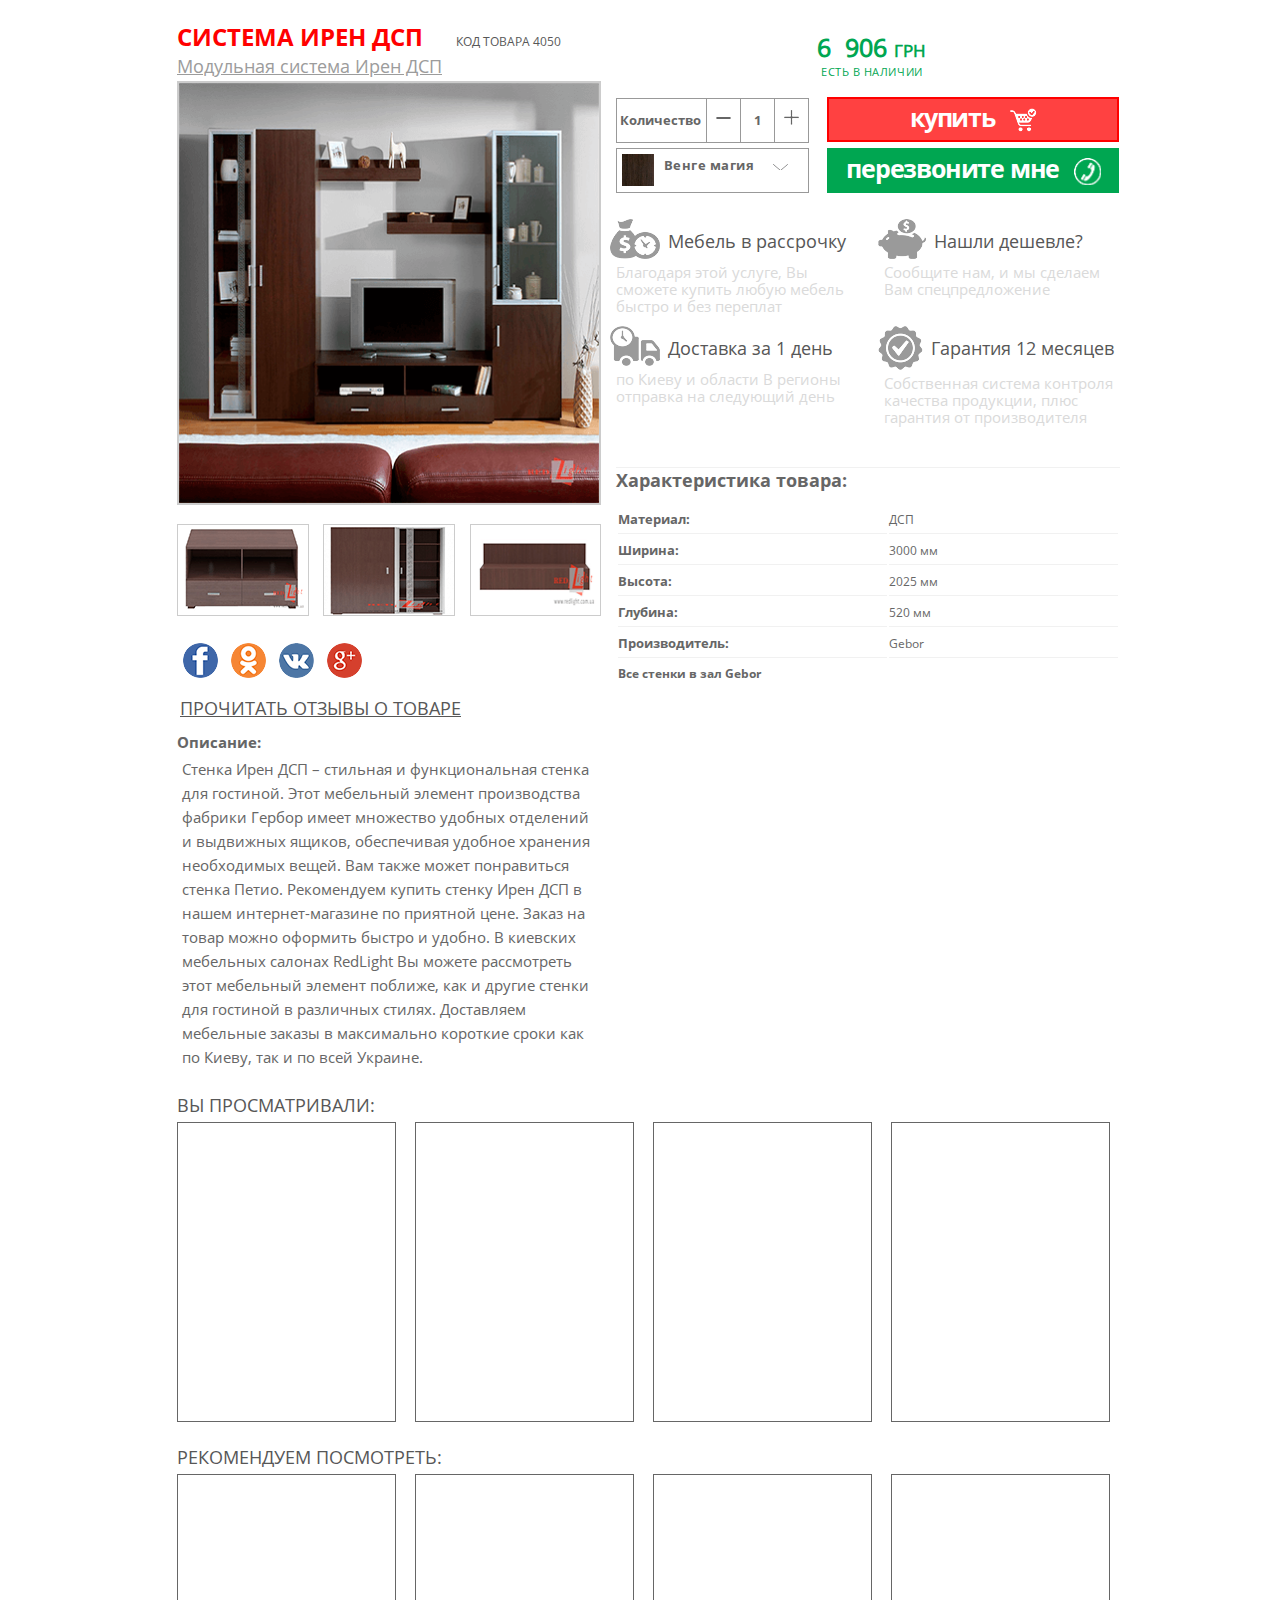
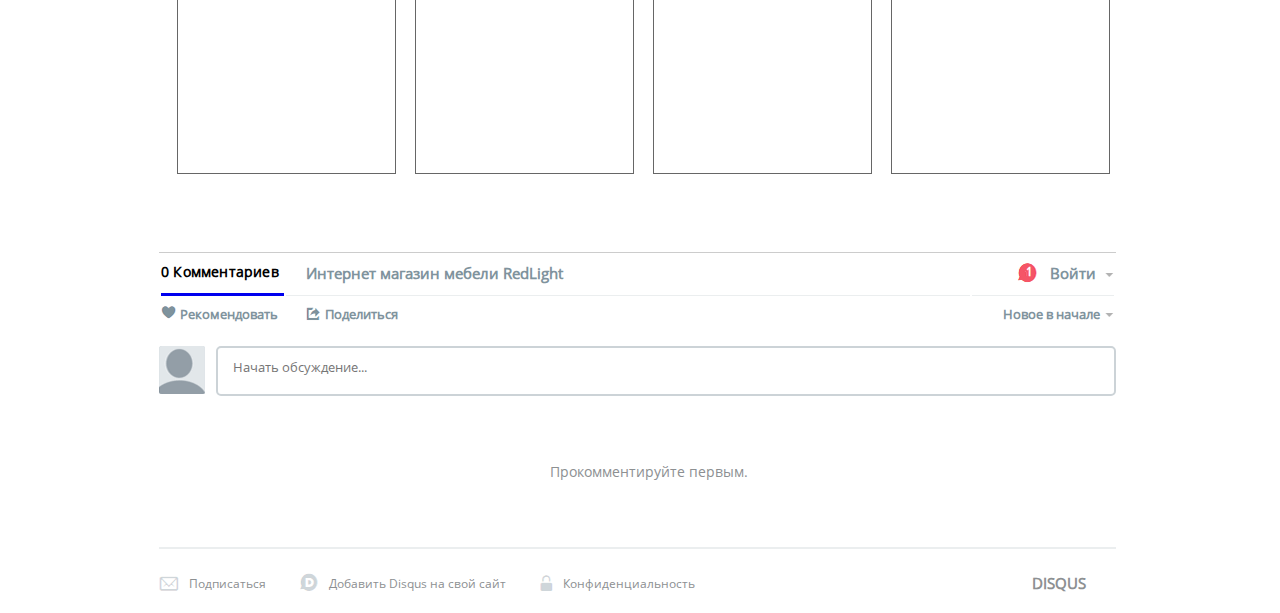
<file: index.html>
<!DOCTYPE html>
<html>

<head>
		<meta http-equiv="Content-Type" content="text/html; charset=utf-8" />
		<meta name="viewport" content="width=device-width, initial-scale=1.0">
		<link href="css/style.css" rel="stylesheet" type="text/css">
		<title>RedLight</title>
</head>
    
<body>
    <div class="wrapper">
        <header>
		
			<div class="product-name">
				<h1 class="">СИСТЕМА ИРЕН ДСП</h1>
				<span>КОД ТОВАРА 4050</span>
				<h2>Модульная система Ирен ДСП</h2>
			</div><!--product-name-->
			
			<div class="clear"></div>
			
		</header>
		
		<article>
			<div class="left-coll">
				<div class="gallery-block">
				
					<div class="gallery-big-img">
						<img src="img/gallery-big-img.png" 
						class="gallery-big-img" alt="Офигенный шкаф, такого вы еще не видели" />
					</div>
					
					<div class="gallery-little-img">
						<img src="img/gallery-Little-img1.png" class="" alt="Пример офигенности частей шкафа" />
					</div>
					
					<div class="gallery-little-img">
						<img src="img/gallery-Little-img2.png" class="" alt="Пример офигенности частей шкафа" />
					</div>
					
					<div class="gallery-little-img rigth-gall">
						<img src="img/gallery-Little-img3.png" class="" alt="Пример офигенности частей шкафа" />
					</div>
					
					<div class="clear"></div>
				</div>
				
				<div class="social-network-block">
					<a href="#"><img src="img/f.png" class="" alt="фейсбук"></a>
					<a href="#"><img src="img/o.png" class="" alt="однокласники"></a>
					<a href="#"><img src="img/v.png" class="" alt="вконтакте"></a>
					<a href="#"><img src="img/g.png" class="" alt="гугл+"></a>
				</div>
				
				<div class="reviews-block">
					<a href="#" class="">ПРОЧИТАТЬ ОТЗЫВЫ О ТОВАРЕ</a>
					<h3>Описание:</h3>
					<p>
						Стенка Ирен ДСП – стильная и функциональная стенка для гостиной. 
						Этот мебельный элемент производства фабрики Гербор имеет множество 
						удобных отделений и выдвижных ящиков, обеспечивая удобное хранения 
						необходимых вещей. Вам также может понравиться стенка Петио.
						Рекомендуем купить стенку Ирен ДСП в нашем интернет-магазине по 
						приятной цене. Заказ на товар можно оформить быстро и удобно. В 
						киевских мебельных салонах RedLight Вы можете рассмотреть этот 
						мебельный элемент поближе, как и другие стенки для гостиной в 
						различных стилях. Доставляем мебельные заказы в максимально короткие 
						сроки как по Киеву, так и по всей Украине.
					</p>
				</div>
				
				<div class="clear"></div>
				
			</div><!--left-col-->
			<div class="right-coll">
				<div class="setup-order">
				
				<div class="product-price">
					<p>6 &nbsp;906 <span>ГРН</span></p>
					<p class="green-text">	ЕСТЬ В НАЛИЧИИ</p>
				</div><!--product-price-->
				
					<div class="setup-order-left">
						<div class="quantity">
							<div>Количество</div>
							<div><img src="img/minus.png" alt="minus" /></div>
							<div>1</div>
							<div><img src="img/plus.png" alt="plus" /></div>
						</div>
						
						<div class="type-wrapper">
							<div class="type">
								<img src="img/type1.png" class="" alt="Черная полосатая доска" />
								<div class="text">Венге магия</div>
								<div class="arrow"></div>
								
								
							</div>
							<div class="type-hover">
								<img src="img/type1.png" class="" alt="Черная полосатая доска" />
								<div class="text">Венге магия</div>
								
							</div>
						</div>
					</div>
					
					<div class="setup-order-right">
						<button class="buy">
							<span>купить</span>
							<span class="buy-icon"></span>
						</button>
						
						<button class="call-back">
							<span>перезвоните мне</span>
							<span class="call-icon"></span>
						</button>
					</div>
					
					<div class="clear"></div>
					
				</div><!--setup-order-->
				
				<ul class="service-advantages">
					<li>
						<img src="img/installments-img.png" class="" alt="Рассрочка" />
						<span>Мебель в рассрочку</span>
						<p>
							Благодаря этой услуге, 
							Вы сможете купить любую мебель 
							быстро и без переплат
						</p>
					</li>
					
					<li>
						<img src="img/discount-img.png" class="" alt="Скидка" />
						<span>Нашли дешевле?</span>
						<p>
							Сообщите нам, и мы сделаем 
							Вам спецпредложение
						</p>
					</li>
					
					<li>
						<img src="img/delivery-img.png" class="" alt="Доставка" />
						<span>Доставка за 1 день</span>
						<p>
							по Киеву и области 
							В регионы отправка на следующий 
							день
						</p>
					</li>
					
					<li>
						<img src="img/guarantee-img.png" class="" alt="Гарантия" />
						<span>Гарантия 12 месяцев</span>
						<p>
							Собственная система контроля 
							качества продукции,
							плюс гарантия от производителя
						</p>
					</li>
					
				</ul><!--service-advantages-->
				
				<div class="clear"></div>
				
				<table class="characteristics">
					<caption>Характеристика товара:</caption>
					<tr><td>Материал:</td><td>ДСП</td></tr>
					<tr><td>Ширина:</td><td>3000 мм</td></tr>
					<tr><td>Высота:</td><td>2025 мм</td></tr>
					<tr><td>Глубина:</td><td>520 мм</td></tr>
					<tr><td>Производитель:</td><td>Gebor</td></tr>
					<tr><td>Все стенки в зал Gebor</td></tr>
				</table>
				
				<div class="clear"></div>
				
			</div><!--right-coll-->
			
			<div class="watched-materials">
			
				<h4>ВЫ ПРОСМАТРИВАЛИ:</h4>
				<div class="clean-box"></div>
				<div class="clean-box"></div>
				<div class="clean-box"></div>
				<div class="clean-box"></div>
				
			</div>
			
			<div class="recommended">
			
				<h4>РЕКОМЕНДУЕМ ПОСМОТРЕТЬ:</h4>
				<div class="clean-box"></div>
				<div class="clean-box"></div>
				<div class="clean-box"></div>
				<div class="clean-box"></div>
				
			</div>
			
			<div class="clear"></div>
			
			<table class="comments-block">
				<tr>
					<td><a href="#">0 Комментариев</a></td>
					<td><a href="#">Интернет магазин мебели RedLight</a></td>
					<td>
						<a href="#">
							<img src="img/mess.png" class="mess-img" alt="mess"/>
							<span class="counter">1</span>
							Войти
							<img src="img/arrow-d1.png" class="arrow-d1" alt="arrow" />
						</a>
					</td>
				</tr>
				<tr>
					<td><a href="#"><img src="img/like.png" class="like-img" alt="like" />Рекомендовать</a></td>
					<td><a href="#"><img src="img/retweet.png" class="retweet-img" alt="retweet" />Поделиться</a></td>
					<td><a href="#">Новое в начале<img src="img/arrow-d1.png" class="arrow-d1" alt="arrow" /></a></td>
				</tr>
			</table>
			
			<div class="discussion">
				<img src="img/humen.png" class="" alt="" />
				<textarea placeholder="Начать обсуждение..." ></textarea>
			</div>
			
			<div class="clear"></div>
			
			<h5>Прокомментируйте первым.</h5>
			
		</article>
		<footer>
			
			<a href="#"><img src="img/letter.png" class="" alt="" />Подписаться</a>
			<a href="#"><img src="img/iicon.png" class="" alt="" />Добавить Disqus на свой сайт</a>
			<a href="#"><img src="img/lock.png" class="" alt="" />Конфиденциальность</a>
			<a href="#">DISQUS</a>
			
			<div class="clear"></div>
		</footer>
    </div>
</body>
</html>
</file>
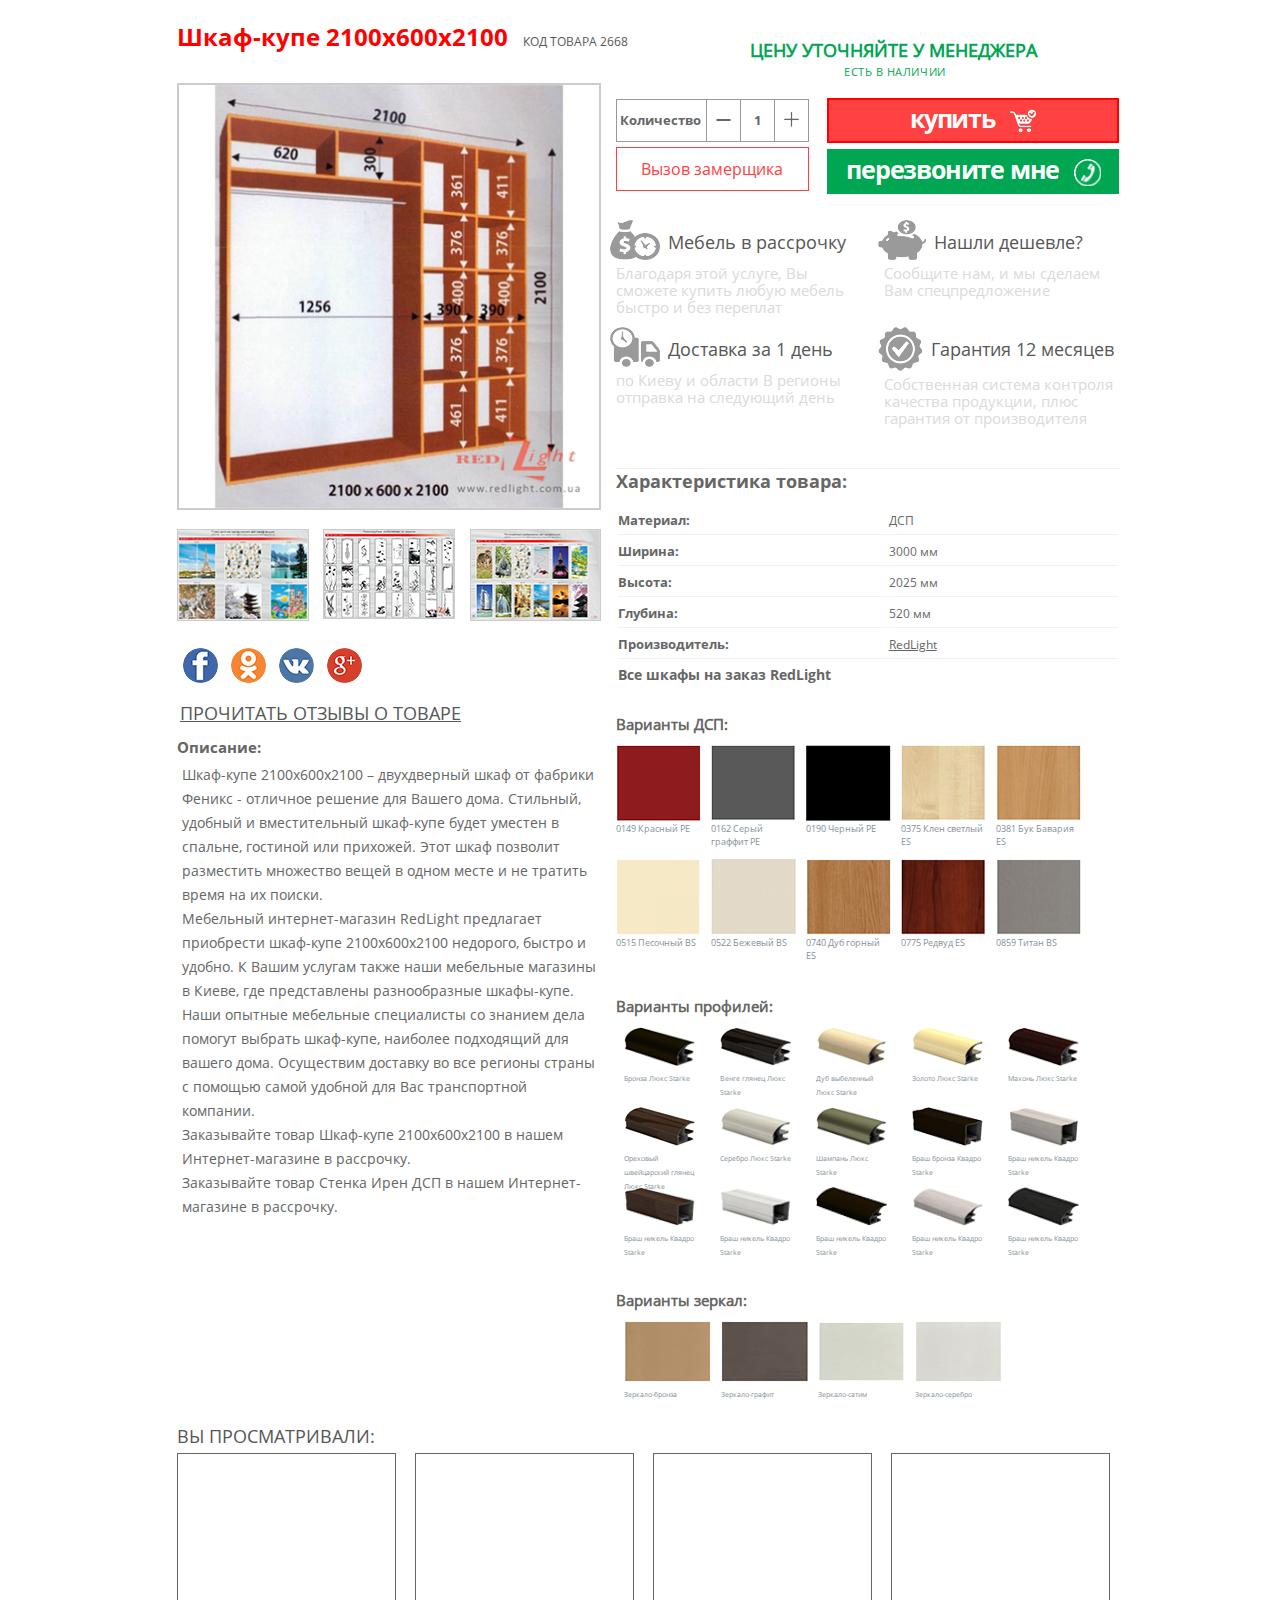
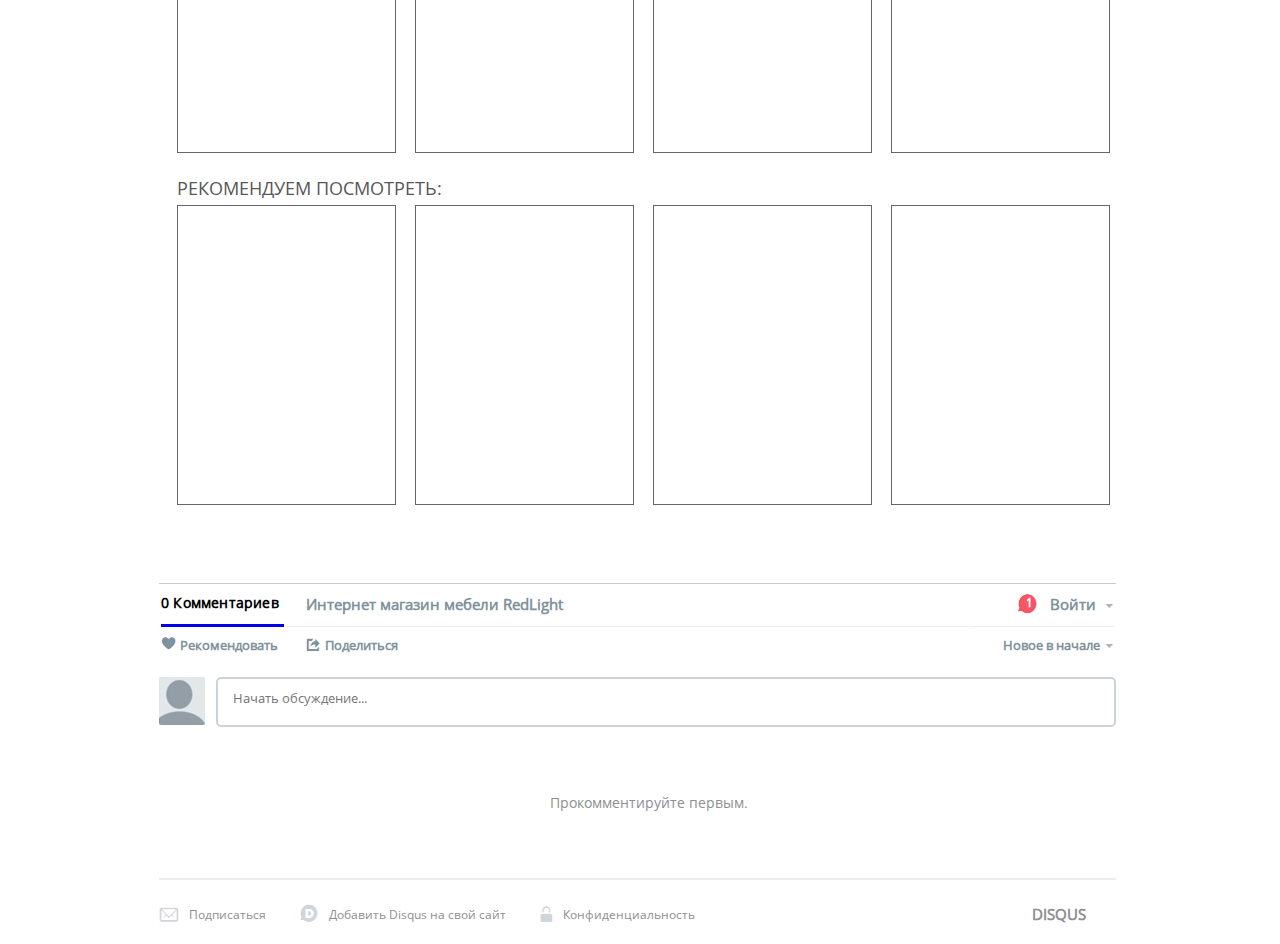
<file: index2.html>
<!DOCTYPE html>
<html>

<head>
		<meta http-equiv="Content-Type" content="text/html; charset=utf-8" />
		<meta name="viewport" content="width=device-width, initial-scale=1.0">
		<link href="css/style2.css" rel="stylesheet" type="text/css">
		<title>RedLight</title>
</head>
    
<body>
    <div class="wrapper">
        <header>
		
			<div class="product-name">
				<h1 class="">Шкаф-купе 2100x600x2100</h1>
				<span>КОД ТОВАРА 2668</span>
				<h2></h2>
			</div><!--product-name-->
			
			<div class="clear"></div>
			
		</header>
		
		<article>
			<div class="left-coll">
				<div class="gallery-block">
				
					<div class="gallery-big-img">
						<img src="img/gallery-big-img1.png" 
						class="gallery-big-img" alt="Офигенный шкаф, такого вы еще не видели" />
					</div>
					
					<div class="gallery-little-img">
						<img src="img/gallery-Little-img4.png" class="" alt="Пример офигенности частей шкафа" />
					</div>
					
					<div class="gallery-little-img">
						<img src="img/gallery-Little-img5.png" class="" alt="Пример офигенности частей шкафа" />
					</div>
					
					<div class="gallery-little-img rigth-gall">
						<img src="img/gallery-Little-img6.png" class="" alt="Пример офигенности частей шкафа" />
					</div>
					
					<div class="clear"></div>
				</div>
				
				<div class="social-network-block">
					<a href="#"><img src="img/f.png" class="" alt="фейсбук"></a>
					<a href="#"><img src="img/o.png" class="" alt="однокласники"></a>
					<a href="#"><img src="img/v.png" class="" alt="вконтакте"></a>
					<a href="#"><img src="img/g.png" class="" alt="гугл+"></a>
				</div>
				
				<div class="reviews-block">
					<a href="#" class="">ПРОЧИТАТЬ ОТЗЫВЫ О ТОВАРЕ</a>
					<h3>Описание:</h3>
					<p>
						Шкаф-купе 2100x600x2100 – двухдверный шкаф от фабрики Феникс 
						- отличное решение  для Вашего дома. Стильный,  удобный и 
						вместительный шкаф-купе будет уместен в спальне, гостиной или 
						прихожей. Этот шкаф позволит разместить множество вещей в одном 
						месте и не тратить время на их поиски.
					</p>
					<p>
						Мебельный интернет-магазин RedLight предлагает приобрести шкаф-купе 
						2100x600x2100 недорого, быстро и удобно. К Вашим услугам также наши
						мебельные магазины в Киеве, где представлены разнообразные шкафы-купе.
						Наши опытные мебельные специалисты со знанием дела помогут выбрать
						шкаф-купе, наиболее подходящий для вашего дома. Осуществим доставку 
						во все регионы страны с помощью самой удобной для Вас транспортной компании.
					</p>
					<p>
						Заказывайте товар Шкаф-купе 2100x600x2100 в нашем Интернет-магазине в рассрочку.
					</p>
					<p>
						Заказывайте товар Стенка Ирен ДСП в нашем Интернет-магазине в рассрочку.
					</p>
				</div>
				
				<div class="clear"></div>
				
			</div><!--left-col-->
			<div class="right-coll">
				<div class="setup-order">
				
				<div class="product-price">
					<p>ЦЕНУ УТОЧНЯЙТЕ У МЕНЕДЖЕРА</p>
					<p class="green-text">	ЕСТЬ В НАЛИЧИИ</p>
				</div><!--product-price-->
				
					<div class="setup-order-left">
						<div class="quantity">
							<div>Количество</div>
							<div><img src="img/minus.png" alt="minus" /></div>
							<div>1</div>
							<div><img src="img/plus.png" alt="plus" /></div>
						</div>
						
						<div class="call-gager">
							Вызов замерщика
						</div>
					</div>
					
					<div class="setup-order-right">
						<button class="buy">
							<span>купить</span>
							<span class="buy-icon"></span>
						</button>
						
						<button class="call-back">
							<span>перезвоните мне</span>
							<span class="call-icon"></span>
						</button>
					</div>
					
					<div class="clear"></div>
					
				</div><!--setup-order-->
				
				<ul class="service-advantages">
					<li>
						<img src="img/installments-img.png" class="" alt="Рассрочка" />
						<span>Мебель в рассрочку</span>
						<p>
							Благодаря этой услуге, 
							Вы сможете купить любую мебель 
							быстро и без переплат
						</p>
					</li>
					
					<li>
						<img src="img/discount-img.png" class="" alt="Скидка" />
						<span>Нашли дешевле?</span>
						<p>
							Сообщите нам, и мы сделаем 
							Вам спецпредложение
						</p>
					</li>
					
					<li>
						<img src="img/delivery-img.png" class="" alt="Доставка" />
						<span>Доставка за 1 день</span>
						<p>
							по Киеву и области 
							В регионы отправка на следующий 
							день
						</p>
					</li>
					
					<li>
						<img src="img/guarantee-img.png" class="" alt="Гарантия" />
						<span>Гарантия 12 месяцев</span>
						<p>
							Собственная система контроля 
							качества продукции,
							плюс гарантия от производителя
						</p>
					</li>
					
				</ul><!--service-advantages-->
				
				<div class="clear"></div>
				
				<table class="characteristics">
					<caption>Характеристика товара:</caption>
					<tr><td>Материал:</td><td>ДСП</td></tr>
					<tr><td>Ширина:</td><td>3000 мм</td></tr>
					<tr><td>Высота:</td><td>2025 мм</td></tr>
					<tr><td>Глубина:</td><td>520 мм</td></tr>
					<tr><td>Производитель:</td><td>RedLight</td></tr>
					<tr><td>Все шкафы на заказ RedLight</td></tr>
				</table>
				
				<div class="clear"></div>
				
				<div class="dsp">
					
					<h3>Варианты ДСП:</h3>
					<div class="dsp-area">
						<figure>
							<img src="img/dsp1.png" alt="dsp">
							<figcaption>
								<a href="">0149 Красный РЕ</a>
							</figcaption>
						</figure>
						
						<figure>
							<img src="img/dsp2.png" alt="dsp">
							<figcaption>
								<a href="">0162 Серый граффит РЕ</a>
							</figcaption>
						</figure>
						
						<figure>
							<img src="img/dsp3.png" alt="dsp">
							<figcaption>
								<a href="">0190 Черный РЕ</a>
							</figcaption>
						</figure>
						
						<figure>
							<img src="img/dsp4.png" alt="dsp">
							<figcaption>
								<a href="">0375 Клен светлый ЕS</a>
							</figcaption>
						</figure>
						
						<figure>
							<img src="img/dsp5.png" alt="dsp">
							<figcaption>
								<a href="">0381 Бук Бавария ЕS</a>
							</figcaption>
						</figure>
						
						<figure>
							<img src="img/dsp6.png" alt="dsp">
							<figcaption>
								<a href="">0515 Песочный BS</a>
							</figcaption>
						</figure>
						
						<figure>
							<img src="img/dsp7.png" alt="dsp">
							<figcaption>
								<a href="">0522 Бежевый BS</a>
							</figcaption>
						</figure>
						
						<figure>
							<img src="img/dsp8.png" alt="dsp">
							<figcaption>
								<a href="">0740 Дуб горный ЕS</a>
							</figcaption>
						</figure>
						
						<figure>
							<img src="img/dsp9.png" alt="dsp">
							<figcaption>
								<a href="">0775 Редвуд ЕS</a>
							</figcaption>
						</figure>
						
						<figure>
							<img src="img/dsp10.png" alt="dsp">
							<figcaption>
								<a href="">0859 Титан BS</a>
							</figcaption>
						</figure>
						
						<div class="clear"></div>
						
					</div>
				
				</div><!--dsp-->
				
				<div class="profile">
					
					<h3>Варианты профилей:</h3>
					
					<div class="profile-area">
					
						<figure>
							<img src="img/profile1.png" alt="dsp">
							<figcaption>
								<a href="">Бронза Люкс Starke</a>
							</figcaption>
						</figure>
						
						<figure>
							<img src="img/profile2.png" alt="dsp">
							<figcaption>
								<a href="">Венге глянец Люкс Starke</a>
							</figcaption>
						</figure>
						
						<figure>
							<img src="img/profile3.png" alt="dsp">
							<figcaption>
								<a href="">Дуб выбеленный Люкс Starke</a>
							</figcaption>
						</figure>
						
						<figure>
							<img src="img/profile4.png" alt="dsp">
							<figcaption>
								<a href="">Золото Люкс Starke</a>
							</figcaption>
						</figure>
						
						<figure>
							<img src="img/profile5.png" alt="dsp">
							<figcaption>
								<a href="">Махонь Люкс Starke</a>
							</figcaption>
						</figure>
						
						<figure>
							<img src="img/profile6.png" alt="dsp">
							<figcaption>
								<a href="">Ореховый швейцарский глянец Люкс Starke</a>
							</figcaption>
						</figure>
						
						<figure>
							<img src="img/profile7.png" alt="dsp">
							<figcaption>
								<a href="">Серебро Люкс Starke</a>
							</figcaption>
						</figure>
						
						<figure>
							<img src="img/profile8.png" alt="dsp">
							<figcaption>
								<a href="">Шампань Люкс Starke</a>
							</figcaption>
						</figure>
						
						<figure>
							<img src="img/profile9.png" alt="dsp">
							<figcaption>
								<a href="">Браш бронза Квадро Starke</a>
							</figcaption>
						</figure>
						
						<figure>
							<img src="img/profile10.png" alt="dsp">
							<figcaption>
								<a href="">Браш никель Квадро Starke</a>
							</figcaption>
						</figure>
						
						<figure>
							<img src="img/profile11.png" alt="dsp">
							<figcaption>
								<a href="">Браш никель Квадро Starke</a>
							</figcaption>
						</figure>
						
						<figure>
							<img src="img/profile12.png" alt="dsp">
							<figcaption>
								<a href="">Браш никель Квадро Starke</a>
							</figcaption>
						</figure>
						
						<figure>
							<img src="img/profile13.png" alt="dsp">
							<figcaption>
								<a href="">Браш никель Квадро Starke</a>
							</figcaption>
						</figure>
						
						<figure>
							<img src="img/profile14.png" alt="dsp">
							<figcaption>
								<a href="">Браш никель Квадро Starke</a>
							</figcaption>
						</figure>
						
						<figure>
							<img src="img/profile15.png" alt="dsp">
							<figcaption>
								<a href="">Браш никель Квадро Starke</a>
							</figcaption>
						</figure>
						
						<div class="clear"></div>
						
					</div>
					
				</div><!--profile-->
				
				<div class="mirrors">
					
					<h3>Варианты зеркал:</h3>
					
					<div class="mirrors-area">
						
						<figure>
							<img src="img/mirrors1.png" alt="dsp">
							<figcaption>
								<a href="">Зеркало-бронза</a>
							</figcaption>
						</figure>
						
						<figure>
							<img src="img/mirrors2.png" alt="dsp">
							<figcaption>
								<a href="">Зеркало-графит</a>
							</figcaption>
						</figure>
						
						<figure>
							<img src="img/mirrors3.png" alt="dsp">
							<figcaption>
								<a href="">Зеркало-сатим (белый)</a>
							</figcaption>
						</figure>
						
						<figure>
							<img src="img/mirrors4.png" alt="dsp">
							<figcaption>
								<a href="">Зеркало-серебро</a>
							</figcaption>
						</figure>
						
					</div>
					
				</div>
				
			</div><!--right-coll-->
			
			<div class="watched-materials">
			
				<h4>ВЫ ПРОСМАТРИВАЛИ:</h4>
				<div class="clean-box"></div>
				<div class="clean-box"></div>
				<div class="clean-box"></div>
				<div class="clean-box"></div>
				
			</div>
			
			<div class="recommended">
			
				<h4>РЕКОМЕНДУЕМ ПОСМОТРЕТЬ:</h4>
				<div class="clean-box"></div>
				<div class="clean-box"></div>
				<div class="clean-box"></div>
				<div class="clean-box"></div>
				
			</div>
			
			<div class="clear"></div>
			
			<table class="comments-block">
				<tr>
					<td><a href="#">0 Комментариев</td>
					<td><a href="#">Интернет магазин мебели RedLight</td>
					<td>
						<a href="#">
						<img src="img/mess.png" class="mess-img" alt="mess"/>
						<span class="counter">1</span>
						Войти
						<img src="img/arrow-d1.png" class="arrow-d1" alt="arrow" />
						</a>
					</td>
				</tr>
				<tr>
					<td><a href="#"><img src="img/like.png" class="like-img" alt="like" />Рекомендовать</a></td>
					<td><a href="#"><img src="img/retweet.png" class="retweet-img" alt="retweet" />Поделиться</a></td>
					<td><a href="#">Новое в начале<img src="img/arrow-d1.png" class="arrow-d1" alt="arrow" /></a></td>
				</tr>
			</table>
			
			<div class="discussion">
				<img src="img/humen.png" class="" alt="" />
				<textarea placeholder="Начать обсуждение..."></textarea>
			</div>
			
			<div class="clear"></div>
			
			<h5>Прокомментируйте первым.</h5>
			
		</article>
		<footer>
			
			<a href="#"><img src="img/letter.png" class="" alt="" />Подписаться</a>
			<a href="#"><img src="img/iicon.png" class="" alt="" />Добавить Disqus на свой сайт</a>
			<a href="#"><img src="img/lock.png" class="" alt="" />Конфиденциальность</a>
			<a href="#">DISQUS</a>
			
			<div class="clear"></div>
		</footer>
    </div>
</body>
</html>
</file>
<file: css/style.css>
* {
  margin: 0px;
  padding: 0px;
  list-style: none;
  border: none;
  font-family:OpenSans-Regular;
  box-sizing:border-box;
  color:#9c9c9c;
}

a{
	text-decoration:none;
	color:black;
}

.clear{
	width:0px;
	height:0px;
	clear:both;
}

@font-face {
    font-family: OpenSans-Regular;
    src: local("OpenSans-Regular"),
         url(../fonts/OpenSans-Regular.ttf);
}

@font-face {
    font-family: OpenSans-Bold;
    src: local("OpenSans-Bold"),
         url(../fonts/OpenSans-Bold.ttf);
}

.wrapper{
	max-width: 1000px;
	min-width: 320px;
	margin:0 auto;
	padding:20px 20px 20px 37px;
}

/*-----------header--------------*/

header{
	padding: 0px 20.5% 0px 0px;
}

.product-name{
	float:left;
}

.product-name h1{
	color:red;
	font-family: OpenSans-Bold;
	font-size:24px;
	display:inline-block;
}

.product-name span{
	margin-left: 29px;
    font-size: 12px;
	color:#575757;
}

.product-name h2{
	font-size: 18px;
    text-decoration: underline;
    margin-top: 1px;
    font-weight: normal;
}

.product-name h2:hover{
	text-decoration: none;
	cursor:pointer;
}

.product-price{
	float:right;
	padding-top: 10px;
	margin-top: -58px;
	margin-right: 194px;
}

.product-price p:first-of-type{
	font-size: 25px;
    font-weight: bold;
    color: #00a651;
}

.product-price p span{
	font-size: 17px;
	color: #00a651;
}

.product-price p:last-of-type{
	color: #00a651;
    font-size: 11px;
    margin-left: 4px;
    letter-spacing: 0.55px;
}
/*-----------header-end--------------*/


/*-----------article--------------*/

article{
	width:100%;
}

/*-----------left-coll--------------*/


.left-coll{
	float:left;
	width:45%;
}

/*--------------gallery-block---------------*/

.gallery-block{
	width:100%;
	margin-top: 3px;
}

.gallery-big-img{
	width:100%;
	display: inline-block;
	line-height: 0;
	border: 1px solid #cccccc;
}

.gallery-big-img:hover{
    box-shadow: 
	0 0 0 1px #666666, 
	0 0 0px 2px #666666 inset;
	cursor:pointer;
}

.gallery-big-img img{
	width:100%;
	position: relative;
	z-index: -1; 
}

.gallery-little-img{
	width:31%;
	line-height: 0;
	border: 1px solid #cccccc;
	float:left;
	margin-top:15px;
	margin-right:3.5%;
}

.gallery-little-img.rigth-gall{
	margin-right:0px;
	float:right;
}

.gallery-little-img:hover{
	box-shadow: 
	0 0 0px 1px #666666 inset;
	cursor:pointer;
}

.gallery-little-img img{
	width:100%;
	position: relative;
	z-index: -1; 
}

/*-----------gallery-block-end-------------*/

/*-----------reviews-block-------------*/

.reviews-block a{
	text-decoration: underline;
    color: black;
    margin-top: 13px;
    display: block;
    margin-left: 3px;
    font-size: 18px;
	color:#575757;
}

.reviews-block a:hover{
	color:#ff4141;
}

.reviews-block h3{
	margin-top: 12px;
	font-family:OpenSans-Bold;
	font-size: 15px;
	margin-bottom: 6px;
	color:#666666;
}

.reviews-block p{
	margin-left:5px;
	line-height: 24px;
    font-size: 14.5px;
	color:#666666;
}

/*-----------reviews-block-end-------------*/

/*-----------social-network-block-------------*/

.social-network-block{
	padding:27px 0px 0px 6px;
}

.social-network-block img{
	margin-right: 9px;
}

.social-network-block img:hover{
	box-shadow: 0px -1px 0px 2px #d3d3d3;
	border-radius:17.5px 17.5px;
	cursor:pointer;
}

/*-----------social-network-block-end-------------*/

/*-----------left-colle-end--------------*/


/*-----------right-colle--------------*/
.right-coll{
	float:right;
	width:53.5%;
}

/*-----------quantity-------------*/
.quantity{
	width:193px;
	border:1px solid #999999;
	margin-top: 19px;
	line-height:39px;
	margin-right: 15px;
}

.quantity div{
	display:inline-block;
	width:34px;
	box-sizing:border-box;
	margin-right:-4px;
	font-family:OpenSans-Bold;
	font-size:13px;
	text-align:center;
	padding-top: 2px;
	padding-bottom:2px;
	color:#666666;
}

.quantity div:nth-child(1){
	width:89px;
	text-align:left;
	padding-left:3px;
}

.quantity div:nth-child(2){
	border-left:1px solid #999999;
}

.quantity div:nth-child(3){
	border-left:1px solid #999999;
}

.quantity div:nth-child(4){
	border-left:1px solid #999999;
}

.quantity div:nth-child(2):hover, .quantity div:nth-child(4):hover{
	background:#d8d7d7;
	box-shadow: 1px 0 1px -1px #666666 inset, -1px 0 1px -1px #666666 inset;
	cursor:pointer;
}
/*-----------quantity-end-------------*/
.setup-order{
	width:100%;
}
/*--------.setup-order-left-----------*/
.setup-order-left{
	float:left;
}

.type-wrapper{
	width:193px;
	border:1px solid #999999;
	margin-top: 5px;
	cursor:pointer;
	position:relative;
}

.type{
	width:100%;
	padding:5px;
	margin: 0px 0px -4px 0px;
}

.type .text{
	display:inline-block;
	vertical-align: top;
	font-size:13px;
	color:#666666;
	font-family:OpenSans-Bold;
	margin: 2px 0px 0px 6px;
    letter-spacing: 0.5px;
}

.type .arrow{
	width:15px;
	height:6px;
	background-image:url("../img/arrow-d.png");
	display:inline-block;
	margin: 10px 0px 0px 15px;
    vertical-align: top;
}

.type-wrapper:hover .arrow{
	background-image:url("../img/arrow-a.png");
	cursor:pointer;
}

.type-wrapper:hover .type-hover{
	display:block;
	position:absolute;
	border:1px solid #999999;
	background:white;
}

.type-hover{
	border-top:1px solid #999999;
	width:100%;
	padding:5px;
	margin: 0px 0px -4px 0px;
	display:none;
}

.type-hover .text{
	display:inline-block;
	vertical-align: top;
	font-size:13px;
	color:#666666;
	font-family:OpenSans-Bold;
	margin: 2px 0px 0px 6px;
    letter-spacing: 0.5px;
}
/*--------.setup-order-left-end-----------*/

/*--------setup-order-right-----------*/
.setup-order-right{
	float:right;
	width: 58%;
	margin-top: 18px;
}

.buy, .call-back{
	width:292px;
	background:#ff4141;
	text-align:center;
	line-height:36px;
	box-sizing:border-box;
	border:2px solid red;
}

.call-back{
	border:2px solid #00a651
}

.buy:hover, .call-back:hover{
	background:white;
	cursor:pointer;
	border:2px solid red;
}

.call-back:hover{
	border:2px solid #00a651
}

.call-back{
	background:#00a651;
	margin-top:6px;
}

.buy span, .call-back span{
	font-family:OpenSans-Bold;
	color:white;
	font-size: 25px;
	letter-spacing: -1.2px;
}

.buy:hover span{
	color:red;
}
.call-back:hover span{
	color:#00a651;
}

.buy-icon{
	width:27px;
	height:24px;
	display:inline-block;
	background-image:url("../img/buy-icon.png");
	vertical-align:top;
	margin: 9px 0px 0px 12px;
}

.buy:hover .buy-icon{
	background-image:url("../img/buy-icon-red.png");
}

.call-icon{
	width:26.5px;
	height:26.5px;
	display:inline-block;
	background-image:url("../img/call-icon.png");
	vertical-align:top;
	margin: 8px 0px 0px 12px;
}

.call-back:hover .call-icon{
	background-image:url("../img/call-icon-green.png");
}

/*--------setup-order-right-end-----------*/

/*--------service-advantages-----------*/
.service-advantages{
	width:100%;
}

.service-advantages li{
	width: 235px;
	height:100px;
	margin-top:26px;
    float: left;
	margin-right: 33px;
}

.service-advantages li:nth-child(n+3){
	margin-top:7px;
}

.service-advantages li:nth-child(even){
	margin-right: 0px;
}

.service-advantages li img{
	margin-left: -6px;
}

.service-advantages li span{
	line-height: 44px;
    vertical-align: top;
	color:#575757;
	margin: 0px 0px 0px 4px;
    font-size: 18px;
}

.service-advantages li span:hover{
	text-decoration:underline;
	cursor:pointer;
}

.service-advantages li p{
	font-size: 15px;
    line-height: 17px;
	color:#dadada;
}

/*--------service-advantages-end-----------*/
/*--------characteristics-----------*/

.characteristics{
	width:100%;
	margin-top: 41px;
}

.characteristics caption{
	border-top:1px solid #f1f1f1;
	text-align:left;
	color:#666666;
	margin-bottom: 11px;
	font-family:OpenSans-Bold;
	font-size:18px;
}

.characteristics tr td{
	border-bottom:1px solid #f1f1f1;
	color:#666666;
}

.characteristics tr td:first-of-type{
	font-family:OpenSans-Bold;
	font-size:13px;
	line-height: 28px;
	width: 54%;
}

.characteristics tr td:last-of-type{
	font-size:12px;
}

.characteristics tr:last-of-type td:first-of-type{
	border:none;
	text-decoration:none;
}

.characteristics:hover tr:last-of-type td:first-of-type:hover{
	border:none;
	cursor:pointer;
	text-decoration:underline;
}

/*--------characteristics-end-----------*/

/*-----------right-coll-end--------------*/

/*-----------watched-materials--------------*/

.watched-materials, .recommended{
	width: 100%;
    float: left;
	margin-top: 23px;
}

.watched-materials h4, .recommended h4{
	color:#575757;
	font-family:OpenSans-Regular;
	font-size:18px;
	font-weight: normal;
}

.clean-box{
	border: 1px solid #666666;
    width: 219px;
    height: 300px;
    margin-top: 5px;
	float:left;
	margin-right: 19px;
	cursor:pointer;
}

.clean-box:last-of-type{
	margin-right: 0px;
}
/*-----------watched-materials-end--------------*/

/*-----------comments-block--------------*/

.comments-block{
	margin-top: 78px;
	width:101.5%;
	border-top:1px solid #cccccc;
	margin-left:-18px;
}

.comments-block tr td{
	padding-top:7px;
	padding-bottom: 12px;
}

.comments-block a{
	color:#7f939d;
}

.comments-block tr:first-of-type td:first-of-type{
	padding-top:7px;
	border-bottom:3px solid #0000ee;
	padding-bottom: 12px;
    width: 13%;
    font-weight: bold;
    font-size: 14px;
    letter-spacing: 0.2px;
	color:#3a464e;
}

.comments-block tr:first-of-type td:first-of-type a{
	color:black;
}

.comments-block tr:first-of-type td:nth-child(2){
    padding-left: 20px;
    font-size: 15px;
	color:#7f939d;
	font-weight:bold;
	border-bottom:1px solid #ebeeef;
}

.comments-block tr:first-of-type td:nth-child(3){
    padding-left: 20px;
    font-size: 15px;
	color:#7f939d;
	font-weight:bold;
	border-bottom:1px solid #ebeeef;
	text-align:right;
	cursor:pointer;
	width: 15%;
	position:relative;
}

.mess-img{
	margin: 0px 9px -4px 0px;
	
}
.arrow-d1{
	margin: 0px 0px 1px 4px;
}

.comments-block tr:last-of-type td:first-of-type{
	border-bottom:none;
	font-size: 13px;
	font-weight:bold;
	color:#7f939d;
}

.like-img{
	margin-right:4px;
}

.comments-block tr:last-of-type td:nth-child(2){
	border-bottom:none;
	font-size: 13px;
	padding-left: 20px;
	font-weight:bold;
	color:#7f939d;
}

.comments-block .counter{
	color:#fff;
	display:block;
	position:absolute;
	top: 8px;
    left: 54px;
    font-size: 12px;
}

.retweet-img{
	margin-right:4px;
	margin-bottom: -2px;
}

.comments-block tr:last-of-type td:nth-child(3){
	font-weight:bold;
	color:#7f939d;
	text-align:right;
	cursor:pointer;
	font-size:13px;
}

.discussion{
	width:101.5%;
	margin-left:-18px;
	margin-top:9px;
}

.discussion textarea{
	width:94%;
	border:2px solid #ccd3d7;
    padding: 10px 0px 0px 15px;
    border-radius: 5px;
	float: right;
	resize:none;
}

.discussion textarea:focus{
	outline: none;
 }

h5{
	margin-top:63px;
	margin-bottom: 66px;
	text-align:center;
	width:100%;
    font-size: 14px;
    font-weight: normal;
	color:#8d9092;
}

/*-----------comments-block-end--------------*/

/*-----------article-end--------------*/

/*-----------footer--------------*/

footer{
	border-top:2px solid #ebeeef;
	width:101.5%;
	margin-left:-18px;
	margin-top:9px;
	padding-top:24px;
	font-size:12px;
}

footer img{
	margin: 0px 10px -4px 0px;
}

footer a{
	margin-right: 30px;
	color:#8d9092;
}

footer a:last-of-type{
	font-size:15px;
	font-weight:bold;
	float: right;
}

/*-----------footer-end--------------*/

@media (max-width: 1000px) {
	.setup-order-right{
		float:left;
	}
	.right-coll{
		width: 41.5%;
	}
}

@media (max-width: 800px){
	.right-coll{
		float:none;
	}
	.left-coll{
		width:100%;
	}
	
	.product-price{
		margin-top:20px;
		padding-top: 10px;
		margin-right:0px;
		width: 100%;
	}
	
	.right-coll{
		width:100%;
	}
	
	.setup-order-right{
		float:right;
	}
}

@media (max-width: 560px) {
	.setup-order-right{
		float:left;
	}
}

@media (max-width: 360px){
	.buy, .call-back{
		width:230px;
	}
	
	.buy span, .call-back span{
		font-size: 19px;
	}
	
	.call-icon{
		width: 27px;
		height: 27px;
	}
	
	.discussion textarea {
		width: 82%;
	}
}
</file>
<file: css/style2.css>
* {
  margin: 0px;
  padding: 0px;
  list-style: none;
  border: none;
  font-family:OpenSans-Regular;
  box-sizing:border-box;
  color:#9c9c9c;
}

a{
	text-decoration:none;
	color:black;
}

.clear{
	width:0px;
	height:0px;
	clear:both;
}

@font-face {
    font-family: OpenSans-Regular;
    src: local("OpenSans-Regular"),
         url(../fonts/OpenSans-Regular.ttf);
}

@font-face {
    font-family: OpenSans-Bold;
    src: local("OpenSans-Bold"),
         url(../fonts/OpenSans-Bold.ttf);
}

.wrapper{
	max-width: 1000px;
	min-width: 320px;
	margin:0 auto;
	padding:20px 20px 20px 37px;
}

/*-----------header--------------*/

header{
	padding: 0px 20.5% 0px 0px;
}

.product-name{
	float:left;
}

.product-name h1{
	color:red;
	font-family: OpenSans-Bold;
	font-size:24px;
	display:inline-block;
	margin-bottom:27px;
}

.product-name span{
	margin-left: 11px;
    font-size: 12px;
	color:#575757;
}

.product-price{
    float: right;
    padding-top: 10px;
    margin-top: -52px;
    margin-right: 83px;
}

.product-price p:first-of-type{
    font-size: 18px;
    font-weight: bold;
    color: #00a651
}

.product-price p span{
	font-size: 17px;
	color: #00a651;
}

.product-price p:last-of-type{
    color: #00a651;
    font-size: 11px;
    margin-left: 94px;
    letter-spacing: 0.55px;
    margin-top: 2px;
}
/*-----------header-end--------------*/


/*-----------article--------------*/

article{
	width:100%;
}

/*-----------left-coll--------------*/


.left-coll{
	float:left;
	width:45%;
}

/*--------------gallery-block---------------*/

.gallery-block{
	width:100%;
	margin-top: 3px;
}

.gallery-big-img{
	width:100%;
	display: inline-block;
	line-height: 0;
	border: 1px solid #cccccc;
}

.gallery-big-img:hover{
    box-shadow: 
	0 0 0 1px #666666, 
	0 0 0px 2px #666666 inset;
	cursor:pointer;
}

.gallery-big-img img{
	width:100%;
	position: relative;
	z-index: -1; 
}

.gallery-little-img{
	width:31%;
	line-height: 0;
	border: 1px solid #cccccc;
	float:left;
	margin-top:15px;
	margin-right:3.5%;
}

.gallery-little-img.rigth-gall{
	margin-right:0px;
	float:right;
}

.gallery-little-img:hover{
	box-shadow: 
	0 0 0px 1px #666666 inset;
	cursor:pointer;
}

.gallery-little-img img{
	width:100%;
	position: relative;
	z-index: -1; 
}

/*-----------gallery-block-end-------------*/

/*-----------reviews-block-------------*/

.reviews-block a{
	text-decoration: underline;
    color: black;
    margin-top: 13px;
    display: block;
    margin-left: 3px;
    font-size: 18px;
	color:#575757;
}

.reviews-block a:hover{
	color:#ff4141;
}

.reviews-block h3{
	margin-top: 12px;
	font-family:OpenSans-Bold;
	font-size: 15px;
	margin-bottom: 6px;
	color:#666666;
}

.reviews-block p{
	margin-left:5px;
	line-height: 24px;
    font-size: 14px;
	color:#666666;
}

/*-----------reviews-block-end-------------*/

/*-----------social-network-block-------------*/

.social-network-block{
	padding:27px 0px 0px 6px;
}

.social-network-block img{
	margin-right: 9px;
}

.social-network-block img:hover{
	box-shadow: 0px -1px 0px 2px #d3d3d3;
	border-radius:17.5px 17.5px;
	cursor:pointer;
}

/*-----------social-network-block-end-------------*/

/*-----------left-colle-end--------------*/


/*-----------right-colle--------------*/
.right-coll{
	float:right;
	width:53.5%;
}

/*-----------quantity-------------*/
.quantity{
	width:193px;
	border:1px solid #999999;
	margin-top: 19px;
	line-height:37px;
	margin-right: 15px;
}

.quantity div{
	display:inline-block;
	width:34px;
	box-sizing:border-box;
	margin-right:-4px;
	font-family:OpenSans-Bold;
	font-size:13px;
	text-align:center;
	padding-top: 2px;
	padding-bottom:2px;
	color:#666666;
}

.quantity img{
	margin: 0px 0px -2px 0px;
}

.quantity div:nth-child(1){
	width:89px;
	text-align:left;
	padding-left:3px;
}

.quantity div:nth-child(2){
	border-left:1px solid #999999;
}

.quantity div:nth-child(3){
	border-left:1px solid #999999;
}

.quantity div:nth-child(4){
	border-left:1px solid #999999;
}

.quantity div:nth-child(2):hover, .quantity div:nth-child(4):hover{
	background:#d8d7d7;
	box-shadow: 1px 0 1px -1px #666666 inset, -1px 0 1px -1px #666666 inset;
	cursor:pointer;
}
/*-----------quantity-end-------------*/
.setup-order{
	width:100%;
}
/*--------.setup-order-left-----------*/
.setup-order-left{
	float:left;
}

.call-gager{
    width: 193px;
    border: 1px solid #ff4141;
    margin-top: 5px;
    cursor: pointer;
    position: relative;
    color: #ff4141;
    text-align: center;
    padding: 10px 0px;
}

.call-gager:hover{
	color: white;
	background:#ff4141;
}

/*--------.setup-order-left-end-----------*/

/*--------setup-order-right-----------*/
.setup-order-right{
	float:right;
	width: 58%;
	margin-top: 18px;
}

.buy, .call-back{
	width:292px;
	background:#ff4141;
	text-align:center;
	line-height:36px;
	box-sizing:border-box;
	border:2px solid red;
}

.call-back{
	border:2px solid #00a651
}

.buy:hover, .call-back:hover{
	background:white;
	cursor:pointer;
	border:2px solid red;
}

.call-back:hover{
	border:2px solid #00a651
}

.call-back{
	background:#00a651;
	margin-top:6px;
}

.buy span, .call-back span{
	font-family:OpenSans-Bold;
	color:white;
	font-size: 25px;
	letter-spacing: -1.2px;
}

.buy:hover span{
	color:red;
}
.call-back:hover span{
	color:#00a651;
}

.buy-icon{
	width:27px;
	height:24px;
	display:inline-block;
	background-image:url("../img/buy-icon.png");
	vertical-align:top;
	margin: 9px 0px 0px 12px;
}

.buy:hover .buy-icon{
	background-image:url("../img/buy-icon-red.png");
}

.call-icon{
	width:26.5px;
	height:26.5px;
	display:inline-block;
	background-image:url("../img/call-icon.png");
	vertical-align:top;
	margin: 8px 0px 0px 12px;
}

.call-back:hover .call-icon{
	background-image:url("../img/call-icon-green.png");
}

/*--------setup-order-right-end-----------*/

/*--------service-advantages-----------*/
.service-advantages{
	width:100%;
}

.service-advantages li{
	width: 235px;
	height:100px;
	margin-top:26px;
    float: left;
	margin-right: 33px;
}

.service-advantages li:nth-child(n+3){
	margin-top:7px;
}

.service-advantages li:nth-child(even){
	margin-right: 0px;
}

.service-advantages li img{
	margin-left: -6px;
}

.service-advantages li span{
	line-height: 44px;
    vertical-align: top;
	color:#575757;
	margin: 0px 0px 0px 4px;
    font-size: 18px;
}

.service-advantages li span:hover{
	text-decoration:underline;
	cursor:pointer;
}

.service-advantages li p{
	font-size: 15px;
    line-height: 17px;
	color:#dadada;
}

/*--------service-advantages-end-----------*/
/*--------characteristics-----------*/

.characteristics{
	width:100%;
	margin-top: 41px;
}

.characteristics caption{
	border-top:1px solid #f1f1f1;
	text-align:left;
	color:#666666;
	margin-bottom: 11px;
	font-family:OpenSans-Bold;
	font-size:18px;
}

.characteristics tr td{
	border-bottom:1px solid #f1f1f1;
	color:#666666;
}

.characteristics tr td:first-of-type{
	font-family:OpenSans-Bold;
	font-size:13px;
	line-height: 28px;
	width: 54%;
}

.characteristics tr td:last-of-type{
	font-size:12px;
}

.characteristics tr:nth-child(5) td:last-of-type{
	text-decoration:underline;
}

.characteristics tr:last-of-type td:first-of-type{
	border:none;
	text-decoration:none;
	font-size: 13.7px;
}

.characteristics:hover tr:last-of-type td:first-of-type:hover{
	border:none;
	cursor:pointer;
	text-decoration:underline;
}

/*--------characteristics-end-----------*/

/*--------dsp-----------*/

.dsp{
	margin-top: 23px;
}

.dsp h3{
	font-size: 15px;
	font-weight: bold;
	color: #666666;
}

.dsp-area{
	margin-top: 11px;
	overflow-y:scroll;
}

.dsp-area figure{
	float:left;
	margin-right: 10px;
    margin-bottom: 12px;
	cursor:pointer;
}

.dsp-area figure:nth-child(5n+5){
	margin-right: 0px;
}

.dsp-area figure img{
	width:85px;
	height:76px;
	vertical-align:top;
}

.dsp-area figure figcaption{
	width:85px;
	line-height: 10px;
}

.dsp-area figure figcaption a{
	font-size:9px;
	color:#85909a;
}

/*--------dsp-end-----------*/


/*--------profile-----------*/

.profile{
	margin-top: 23px;
}

.profile h3{
	font-size: 15px;
	font-weight: bold;
	color: #666666;
}

.profile-area{
	margin-top: 11px;
	padding-left: 8px;
	overflow-y:scroll;
}

.profile-area figure{
	float: left;
	margin-right: 23px;
	margin-bottom: 12px;
	height: 68px;
	cursor:pointer;
}

.profile-area figure:nth-child(5n+5){
	margin-right: 0px;
}

.profile-area figure img{
	width:71px;
	height:39px;
	vertical-align:top;
	margin-bottom: 4px;
}

.profile-area figure figcaption{
	width:73px;
	line-height: 10px;
}

.profile-area figure figcaption a{
	font-size: 7px;
	color:#85909a;
}

/*--------profile-end----------*/


/*--------mirrors----------*/

.mirrors{
	margin-top: 23px;
	
}

.mirrors h3{
	font-size: 15px;
	font-weight: bold;
	color: #666666;
}

.mirrors-area{
	margin-top: 11px;
	padding-left: 8px;
	overflow-y:scroll;
}

.mirrors-area figure{
	float: left;
	margin-right: 10px;
	margin-bottom: 12px;
	height: 68px;
	cursor:pointer;
}

.mirrors-area figure img{
	width:87px;
	height:61px;
	vertical-align:top;
	margin-bottom: 4px;
}

.mirrors-area figure figcaption{
	width:73px;
	line-height: 10px;
}

.mirrors-area figure figcaption a{
	font-size: 7px;
	color:#85909a;
}

/*--------mirrors-end----------*/


/*-----------right-coll-end--------------*/

/*-----------watched-materials--------------*/

.watched-materials, .recommended{
	width: 100%;
    float: left;
	margin-top: 23px;
}

.watched-materials h4, .recommended h4{
	color:#575757;
	font-family:OpenSans-Regular;
	font-size:18px;
	font-weight: normal;
}

.clean-box{
	border: 1px solid #666666;
    width: 219px;
    height: 300px;
    margin-top: 5px;
	float:left;
	margin-right: 19px;
	cursor:pointer;
}

.clean-box:last-of-type{
	margin-right: 0px;
}
/*-----------watched-materials-end--------------*/

/*-----------comments-block--------------*/

.comments-block{
	margin-top: 78px;
	width:101.5%;
	border-top:1px solid #cccccc;
	margin-left:-18px;
}

.comments-block tr td{
	padding-top:7px;
	padding-bottom: 12px;
}

.comments-block a{
	color:#7f939d;
}

.comments-block tr:first-of-type td:first-of-type{
	padding-top:7px;
	border-bottom:3px solid #0000ee;
	padding-bottom: 12px;
    width: 13%;
    font-weight: bold;
    font-size: 14px;
    letter-spacing: 0.2px;
	color:#3a464e;
}

.comments-block tr:first-of-type td:first-of-type a{
	color:black;
}

.comments-block tr:first-of-type td:nth-child(2){
    padding-left: 20px;
    font-size: 15px;
	color:#7f939d;
	font-weight:bold;
	border-bottom:1px solid #ebeeef;
}

.comments-block tr:first-of-type td:nth-child(3){
    padding-left: 20px;
    font-size: 15px;
	color:#7f939d;
	font-weight:bold;
	border-bottom:1px solid #ebeeef;
	text-align:right;
	cursor:pointer;
	width: 15%;
	position:relative;
}

.mess-img{
	margin: 0px 9px -4px 0px;
}
.arrow-d1{
	margin: 0px 0px 1px 4px;
}

.comments-block tr:last-of-type td:first-of-type{
	border-bottom:none;
	font-size: 13px;
	font-weight:bold;
	color:#7f939d;
}

.like-img{
	margin-right:4px;
}

.comments-block tr:last-of-type td:nth-child(2){
	border-bottom:none;
	font-size: 13px;
	padding-left: 20px;
	font-weight:bold;
	color:#7f939d;
}

.comments-block .counter{
	color:#fff;
	display:block;
	position:absolute;
	top: 8px;
    left: 54px;
    font-size: 12px;
}

.retweet-img{
	margin-right:4px;
	margin-bottom: -2px;
}

.comments-block tr:last-of-type td:nth-child(3){
	font-weight:bold;
	color:#7f939d;
	text-align:right;
	cursor:pointer;
	font-size:13px;
}

.discussion{
	width:101.5%;
	margin-left:-18px;
	margin-top:9px;
}

.discussion textarea{
	width:94%;
	border:2px solid #ccd3d7;
    padding: 10px 0px 0px 15px;
    border-radius: 5px;
	float: right;
	resize:none;
}

.discussion textarea:focus{
	outline: none;
 }

h5{
	margin-top:63px;
	margin-bottom: 66px;
	text-align:center;
	width:100%;
    font-size: 14px;
    font-weight: normal;
	color:#8d9092;
}

/*-----------comments-block-end--------------*/

/*-----------article-end--------------*/

/*-----------footer--------------*/

footer{
	border-top:2px solid #ebeeef;
	width:101.5%;
	margin-left:-18px;
	margin-top:9px;
	padding-top:24px;
	font-size:12px;
}

footer img{
	margin: 0px 10px -4px 0px;
}

footer a{
	margin-right: 30px;
	color:#8d9092;
}

footer a:last-of-type{
	font-size:15px;
	font-weight:bold;
	float: right;
}

/*-----------footer-end--------------*/

@media (max-width: 1000px) {
	.setup-order-right{
		float:left;
	}
	.right-coll{
		width: 41.5%;
	}
	.profile-area figure{
		margin-right: 2px;
		margin-bottom: 17px;
	}
	
	.dsp-area figure{
		display: inline-block;
		vertical-align: top;
		float:none;
		margin-right:0px;
	}
}

@media (max-width: 800px){
	.right-coll{
		float:none;
	}
	.left-coll{
		width:100%;
	}
	
	.product-price{
		margin-top:20px;
		padding-top: 10px;
		margin-right:0px;
		width: 100%;
	}
	
	.right-coll{
		width:100%;
	}
	
	.setup-order-right{
		float:right;
	}
}

@media (max-width: 560px) {
	.setup-order-right{
		float:left;
	}
}

@media (max-width: 360px){
	.buy, .call-back{
		width:230px;
	}
	
	.buy span, .call-back span{
		font-size: 19px;
	}
	
	.call-icon{
		width: 27px;
		height: 27px;
	}
	
	.discussion textarea {
		width: 82%;
	}
}
</file>
